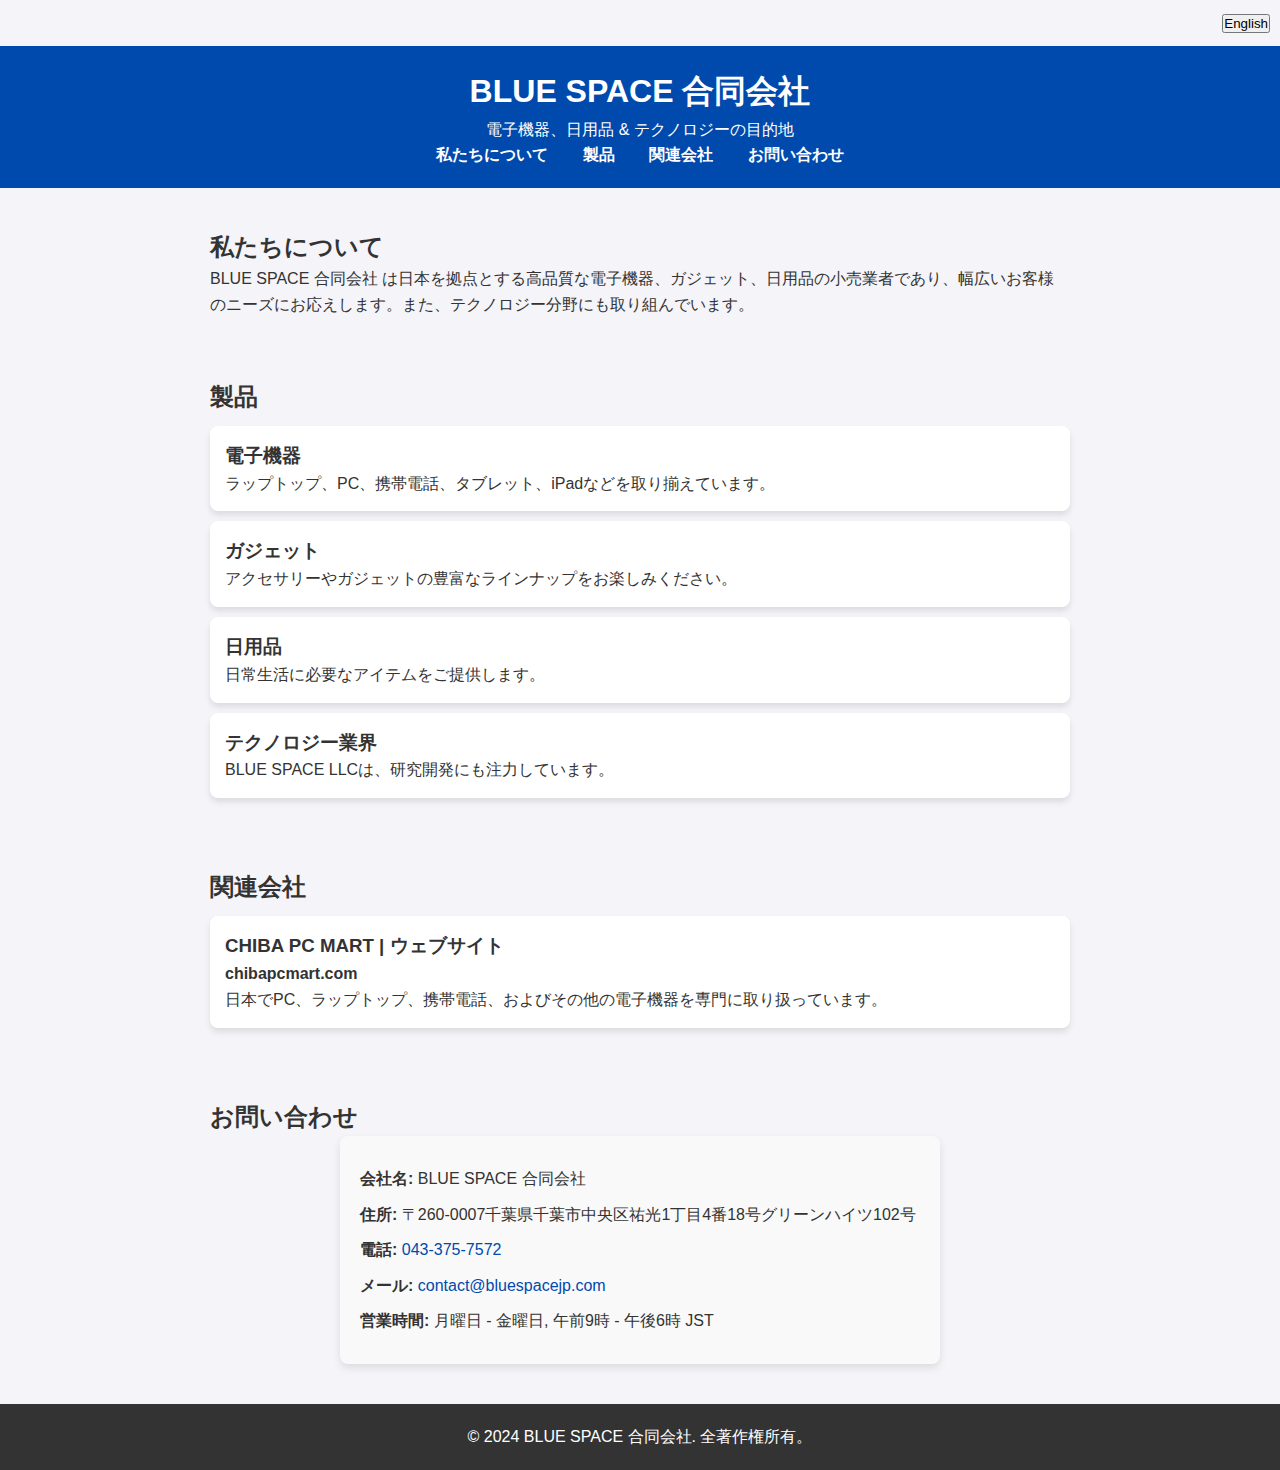
<file: index.html>
<!DOCTYPE html>
<html lang="ja">

<head>
  <meta charset="UTF-8">
  <meta name="viewport" content="width=device-width, initial-scale=1.0">
  <meta name="description"
    content="BLUE SPACE 合同会社 - 日本の電子機器、ガジェット、日用品ストア。ラップトップ、PC、携帯電話、タブレット、その他多数の製品を取り扱っています。千葉県に拠点を置く信頼できるサプライヤー。">
  <!-- Slightly longer description -->
  <link rel="alternate" hreflang="ja" href="https://bluespacejp.com/" />
  <link rel="alternate" hreflang="en" href="https://bluespacejp.com/en/" />
  <link rel="alternate" hreflang="x-default" href="https://bluespacejp.com/" />
  <title>BLUE SPACE 合同会社 | 電子機器、日用品 & テクノロジー</title>
  <link rel="stylesheet" href="styles.css">
  <script src="script.js" defer></script>
  <script type="application/ld+json">
    {
      "@context": "http://schema.org",
      "@type": "Organization",
      "name": "BLUE SPACE 合同会社",
      "description": "電子機器、ガジェット、日用品を提供する日本拠点のストア。",
      "url": "https://bluespacejp.com",
      "sameAs": []  // Add social media links here if available
    }
  </script>
</head>

<body>

  <!-- Language Switch Button -->
  <div class="language-switch">
    <button onclick="switchLanguage('en')">English</button>
    <!-- <button onclick="switchLanguage('ja')">日本語</button> -->
  </div>

  <!-- Header Section -->
  <header id="header">
    <h1>BLUE SPACE 合同会社</h1>
    <p>電子機器、日用品 & テクノロジーの目的地</p>
    <nav>
      <a href="#about">私たちについて</a>
      <a href="#products">製品</a>
      <a href="#sister-concern">関連会社</a>
      <a href="#contact">お問い合わせ</a>
    </nav>
  </header>

  <!-- About Section -->
  <section id="about">
    <h2>私たちについて</h2>
    <p>BLUE SPACE 合同会社 は日本を拠点とする高品質な電子機器、ガジェット、日用品の小売業者であり、幅広いお客様のニーズにお応えします。また、テクノロジー分野にも取り組んでいます。</p>
  </section>

  <!-- Products Section -->
  <section id="products">
    <h2>製品</h2>
    <div class="product-category">
      <h3>電子機器</h3>
      <p>ラップトップ、PC、携帯電話、タブレット、iPadなどを取り揃えています。</p>
    </div>
    <div class="product-category">
      <h3>ガジェット</h3>
      <p>アクセサリーやガジェットの豊富なラインナップをお楽しみください。</p>
    </div>
    <div class="product-category">
      <h3>日用品</h3>
      <p>日常生活に必要なアイテムをご提供します。</p>
    </div>
    <div class="product-category">
      <h3>テクノロジー業界</h3>
      <p>BLUE SPACE LLCは、研究開発にも注力しています。</p>
    </div>
  </section>

  <!-- Sister Concern Section -->
  <section id="sister-concern">
    <h2>関連会社</h2>
    <div class="sister-concern-details">
      <h3>CHIBA PC MART | <span onclick="goChibaWebsite()">ウェブサイト</span></h3>
      <h4 onclick="goChibaWebsite()">chibapcmart.com</h4>
      <p>日本でPC、ラップトップ、携帯電話、およびその他の電子機器を専門に取り扱っています。</p>
    </div>
  </section>

  <!-- Contact Section -->
  <section id="contact">
    <h2>お問い合わせ</h2>
    <div class="contact-details">
      <p><strong>会社名:</strong> BLUE SPACE 合同会社</p>
      <p><strong>住所:</strong> 〒260-0007千葉県千葉市中央区祐光1丁目4番18号グリーンハイツ102号 </p>

      <p><strong>電話:</strong> <a href="tel:043-375-7572">043-375-7572</a></p>
      <p><strong>メール:</strong> <a href="mailto:contact@bluespacejp.com">contact@bluespacejp.com</a></p>
      <p><strong>営業時間:</strong> 月曜日 - 金曜日, 午前9時 - 午後6時 JST</p>
    </div>
  </section>

  <footer>
    <p>&copy; 2024 BLUE SPACE 合同会社. 全著作権所有。</p>
  </footer>

</body>

</html>
</file>
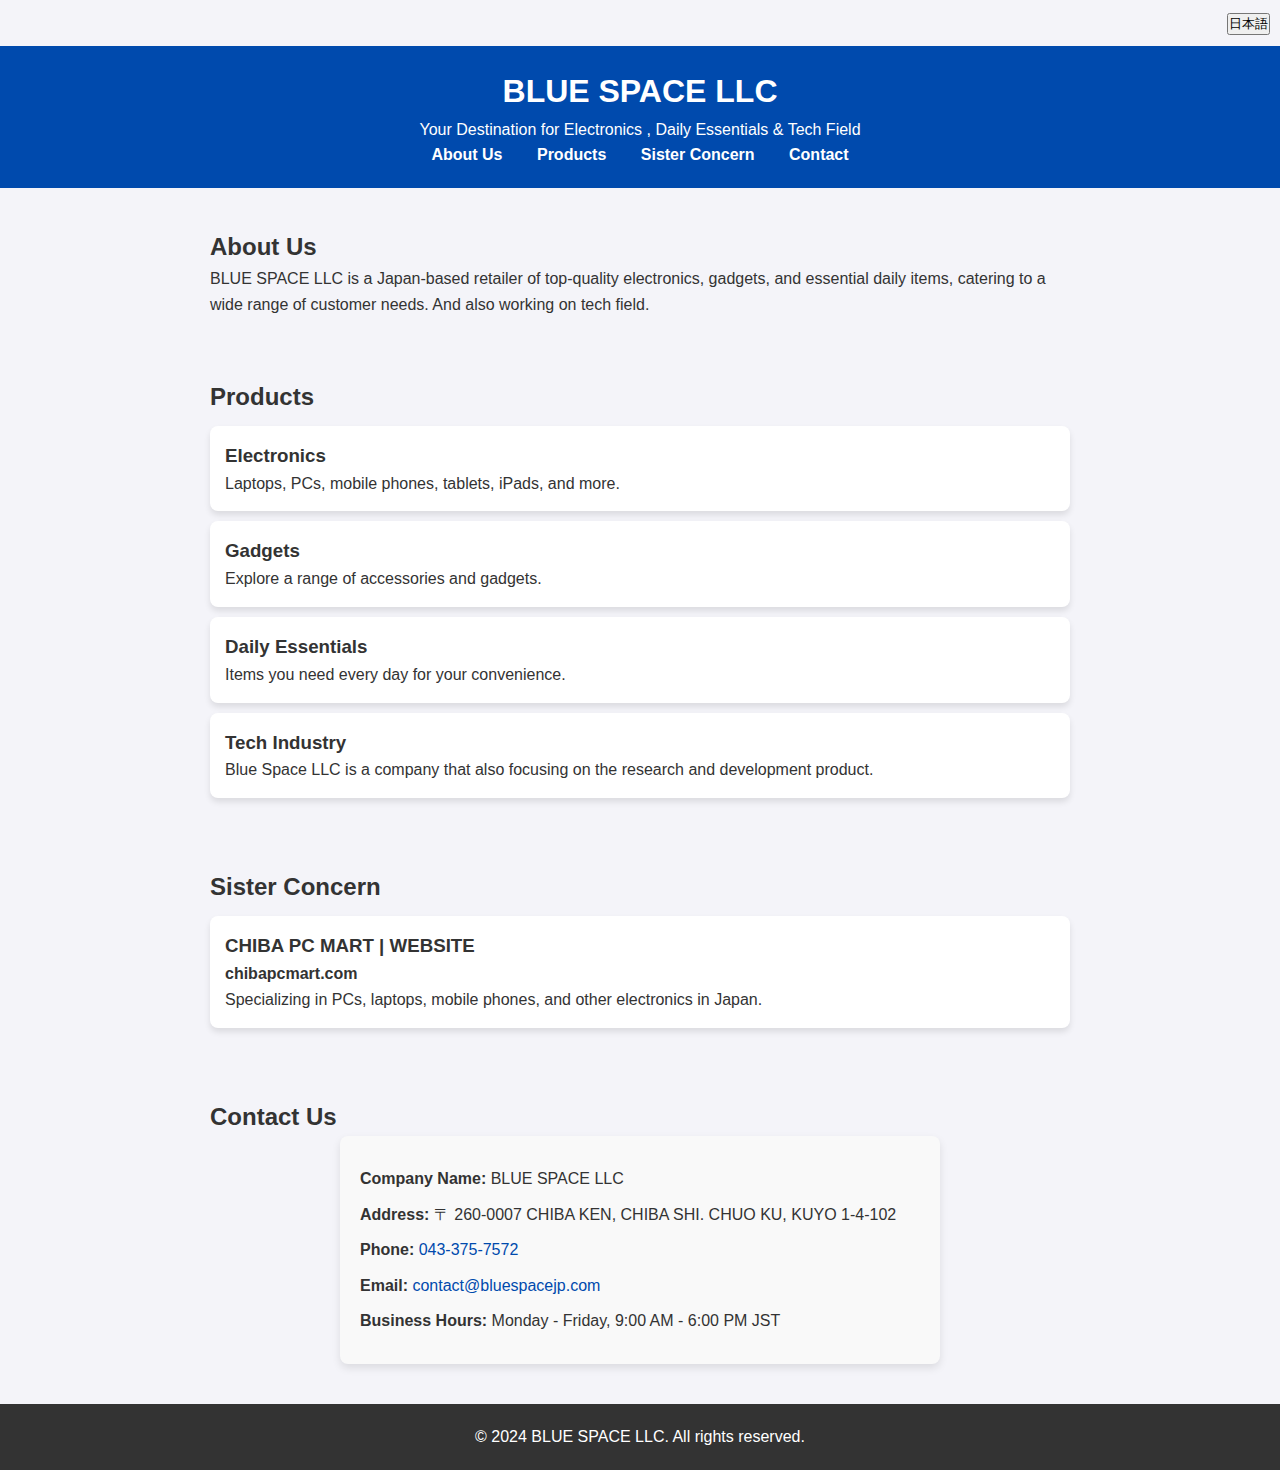
<file: en/index.html>
<!DOCTYPE html>
<html lang="en">

<head>
  <meta charset="UTF-8">
  <meta name="viewport" content="width=device-width, initial-scale=1.0">
  <meta name="description"
    content="BLUE SPACE LLC - Your source for electronics, gadgets, and daily essentials in Japan.  Shop a wide selection of laptops, PCs, mobile phones, tablets, and much more!">
  <link rel="alternate" hreflang="ja" href="https://bluespacejp.com/" />
  <link rel="alternate" hreflang="en" href="https://bluespacejp.com/en/" /> <!-- Add self-referencing tag -->
  <link rel="alternate" hreflang="x-default" href="https://bluespacejp.com/" /> <!-- Add if using x-default -->
  <title>BLUE SPACE LLC | Electronics, Essentials & Tech</title> <!-- Consistent name -->
  <link rel="stylesheet" href="/styles.css"> <!-- Absolute path -->
  <script src="/script.js" defer></script> <!-- Absolute path -->
  <script type="application/ld+json">
    {
      "@context": "http://schema.org",
      "@type": "Organization",
      "name": "BLUE SPACE LLC", // Consistent name
      "description": "Japan-based store offering electronics, gadgets, and daily essentials.",
      "url": "https://bluespacejp.com",
      "sameAs": []
    }
  </script>
</head>

<body>

  <!-- Language Switch Button -->
  <div class="language-switch">
    <!-- <button onclick="switchLanguage('en')">English</button> | -->
    <button onclick="switchLanguage('ja')">日本語</button>
  </div>

  <!-- Header Section -->
  <header id="header">
    <h1>BLUE SPACE LLC</h1>
    <p>Your Destination for Electronics , Daily Essentials & Tech Field</p>
    <nav>
      <a href="#about">About Us</a>
      <a href="#products">Products</a>
      <a href="#sister-concern">Sister Concern</a>
      <a href="#contact">Contact</a>
    </nav>
  </header>

  <!-- About Section -->
  <section id="about">
    <h2>About Us</h2>
    <p>BLUE SPACE LLC is a Japan-based retailer of top-quality electronics, gadgets, and essential daily items, catering
      to a wide range of customer needs. And also working on tech field.</p>
  </section>

  <!-- Products Section -->
  <section id="products">
    <h2>Products</h2>
    <div class="product-category">
      <h3>Electronics</h3>
      <p>Laptops, PCs, mobile phones, tablets, iPads, and more.</p>
    </div>
    <div class="product-category">
      <h3>Gadgets</h3>
      <p>Explore a range of accessories and gadgets.</p>
    </div>
    <div class="product-category">
      <h3>Daily Essentials</h3>
      <p>Items you need every day for your convenience.</p>
    </div>
    <div class="product-category">
      <h3>Tech Industry</h3>
      <p>Blue Space LLC is a company that also focusing on the research and development product.</p>
    </div>
  </section>

  <!-- Sister Concern Section -->
  <section id="sister-concern">
    <h2>Sister Concern</h2>
    <div class="sister-concern-details">
      <h3>CHIBA PC MART | <span onclick="goChibaWebsite()">WEBSITE</span></h3>
      <h4 onclick="goChibaWebsite()">chibapcmart.com</h4>
      <p>Specializing in PCs, laptops, mobile phones, and other electronics in Japan.</p>
    </div>
  </section>




  <!-- Contact Section -->
  <section id="contact">
    <h2>Contact Us</h2>
    <div class="contact-details">
      <p><strong>Company Name:</strong> BLUE SPACE LLC</p>
      <p><strong>Address:</strong> 〒 260-0007 CHIBA KEN, CHIBA SHI. CHUO KU, KUYO 1-4-102 </p>

      <p><strong>Phone:</strong> <a href="tel:043-375-7572">043-375-7572</a></p>
      <p><strong>Email:</strong> <a href="mailto: contact@bluespacejp.com"> contact@bluespacejp.com</a></p>
      <p><strong>Business Hours:</strong> Monday - Friday, 9:00 AM - 6:00 PM JST</p>
    </div>
  </section>

  <footer>
    <p>&copy; 2024 BLUE SPACE LLC. All rights reserved.</p>
  </footer>

</body>

</html>
</file>
<file: styles.css>
/* Global Styles */
* {
    margin: 0;
    padding: 0;
    box-sizing: border-box;
  }
  body {
    font-family: Arial, sans-serif;
    color: #333;
    line-height: 1.6;
    background-color: #f4f4f9;
  }
  
  /* Language Switch */
  .language-switch {
    text-align: right;
    padding: 10px;
  }
  
  /* Header styling */
  #header {
    text-align: center;
    padding: 20px;
    background: #004aad;
    color: white;
  }
  nav a {
    margin: 0 15px;
    color: white;
    text-decoration: none;
    font-weight: bold;
  }
  
  /* Section styling */
  section {
    padding: 20px;
    max-width: 900px;
    margin: auto;
    margin-top: 20px;
  }
  
  /* Product and Sister concern Styling */
  .product-category, .sister-concern-details {
    background: #ffffff;
    padding: 15px;
    margin: 10px 0;
    border-radius: 8px;
    box-shadow: 0 4px 6px rgba(0, 0, 0, 0.1);
  }
  
  /* Gallery Section */
  .picture img {
    width: 100%;
    max-width: 200px;
    margin: 10px;
    border-radius: 8px;
    box-shadow: 0 4px 6px rgba(0, 0, 0, 0.1);
  }
  
  /* Contact Section*/
  .contact-details {
    max-width: 600px;
    margin: auto;
    padding: 20px;
    background: #f9f9f9;
    border-radius: 8px;
    box-shadow: 0 4px 8px rgba(0, 0, 0, 0.1);
  }
  
  .contact-details p {
    margin: 10px 0;
    font-size: 16px;
    line-height: 1.6;
  }
  
  .contact-details a {
    color: #004aad;
    text-decoration: none;
  }
  
  .contact-details a:hover {
    text-decoration: underline;
  }
  

  /* Footer */
  footer {
    text-align: center;
    padding: 20px;
    background: #333;
    color: white;
    margin-top: 20px;
  }
</file>
